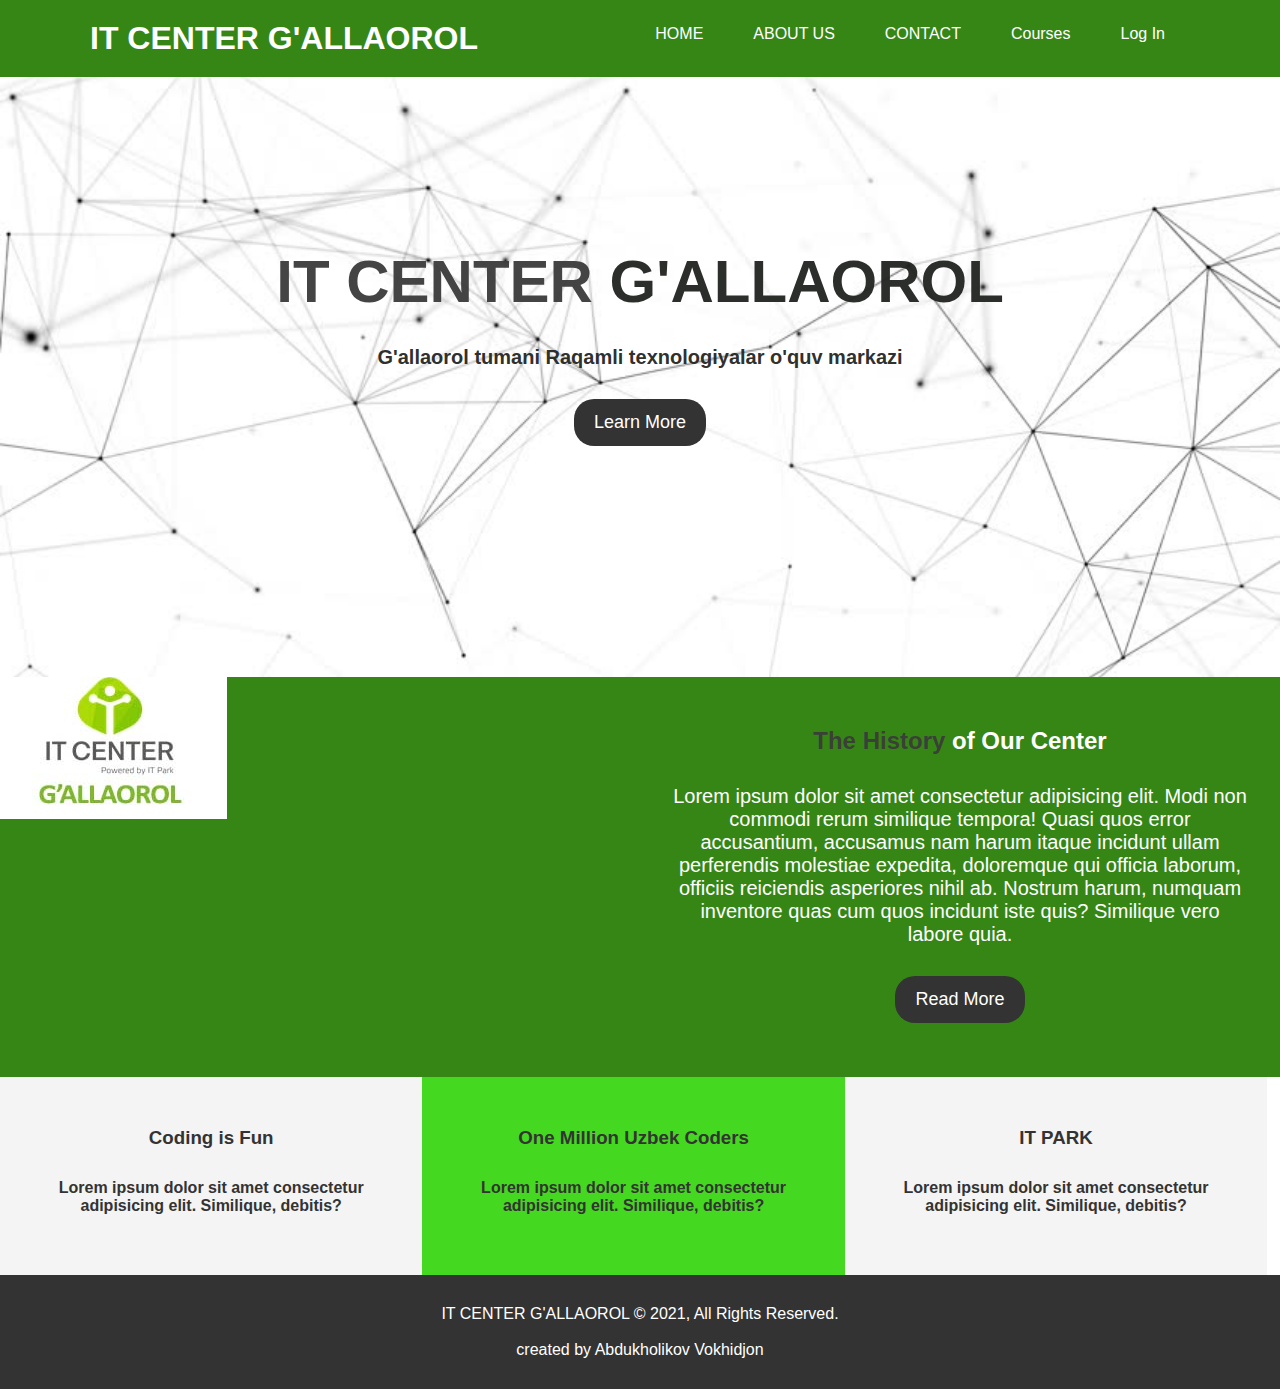
<file: index.html>
<!DOCTYPE html>
<html>
    <head>
        <meta http-equiv="X-UA-Compatible" content=="IE=edge"/>
        <meta name="google" value="notranslate"/>
        <title>
            IT CENTER G'ALLAOROL
        </title>

        
        <link rel="stylesheet" href="css/style.css">
    </head>
    <body>
        <header>
            <nav id="navbar"> 
                <div class="container">
                    <h1 class="logo">
                        <a href="#"> 
                            IT CENTER G'ALLAOROL
                        </a>
                    </h1>
                    <ul>
                        <li> <a href="#" class="current">HOME</a></li>
                        <li> <a href="about.html">ABOUT US</a></li> 
                        <li> <a href="contact.html">CONTACT</a></li>
                        <li> <a href="courses.html">Courses</a></li>
                        <li> <a href="login.html">Log In</a></li>
                    </ul>

                </div>
            </nav>
            <div id="showcase">
                <div class="container">
                    <div class="showcase-content">
                        <h1>
                            <span class="text-primary">
                            IT CENTER 
                            </span>
                            G'ALLAOROL
                        </h1>
                        <p>
                           <b> G'allaorol tumani Raqamli texnologiyalar o'quv markazi</b>
                        </p>
                        <a href="about.html" class="btn">Learn More</a>
                    </div>
                    
                </div>

            </div>
        </header> 
        <section id="home-info"  class="bg-dark">
            <div class="info-image"></div>
            <div class="info-content">
                <h2>
                    <span class="text-primary">The History </span>
                    of Our Center
                </h2>
                <p>
                    Lorem ipsum dolor sit amet consectetur adipisicing elit. Modi non commodi rerum similique
                    tempora! Quasi quos error accusantium, accusamus nam harum itaque incidunt ullam perferendis
                     molestiae expedita, doloremque qui officia laborum, officiis reiciendis asperiores nihil ab. 
                    Nostrum harum, numquam inventore quas cum quos incidunt iste quis?
                    Similique vero labore quia.
                 </p>
                 <a href="history.html" class="btn btn-light">Read More</a>
            </div>


        </section>
        <section id="features">
            <div class="box bg-light" >
                <b class="icon1">
                    
                    <h3>Coding is Fun</h3>
                    <p> Lorem ipsum dolor sit amet consectetur adipisicing elit. Similique, debitis?</p>
                </b>
            </div>
            <div class="box bg-primary" >
                <b class="icon2">
                    <h3>One Million Uzbek Coders</h3>
                    <p> Lorem ipsum dolor sit amet consectetur adipisicing elit. Similique, debitis?</p>
                </b>
            </div>
            <div class="box bg-light" >
                <b class="icon3">
                    <h3>IT PARK </h3>
                    <p> Lorem ipsum dolor sit amet consectetur adipisicing elit. Similique, debitis?</p>
                </b>
            </div>
        </section>
        <div class="clr"></div>
        <footer id="main-footer">
            <p>
                IT CENTER G'ALLAOROL  &copy; 2021, All Rights Reserved. <br> <br> created by Abdukholikov Vokhidjon
            </p>
        </footer>
    </body>
</html>
</file>
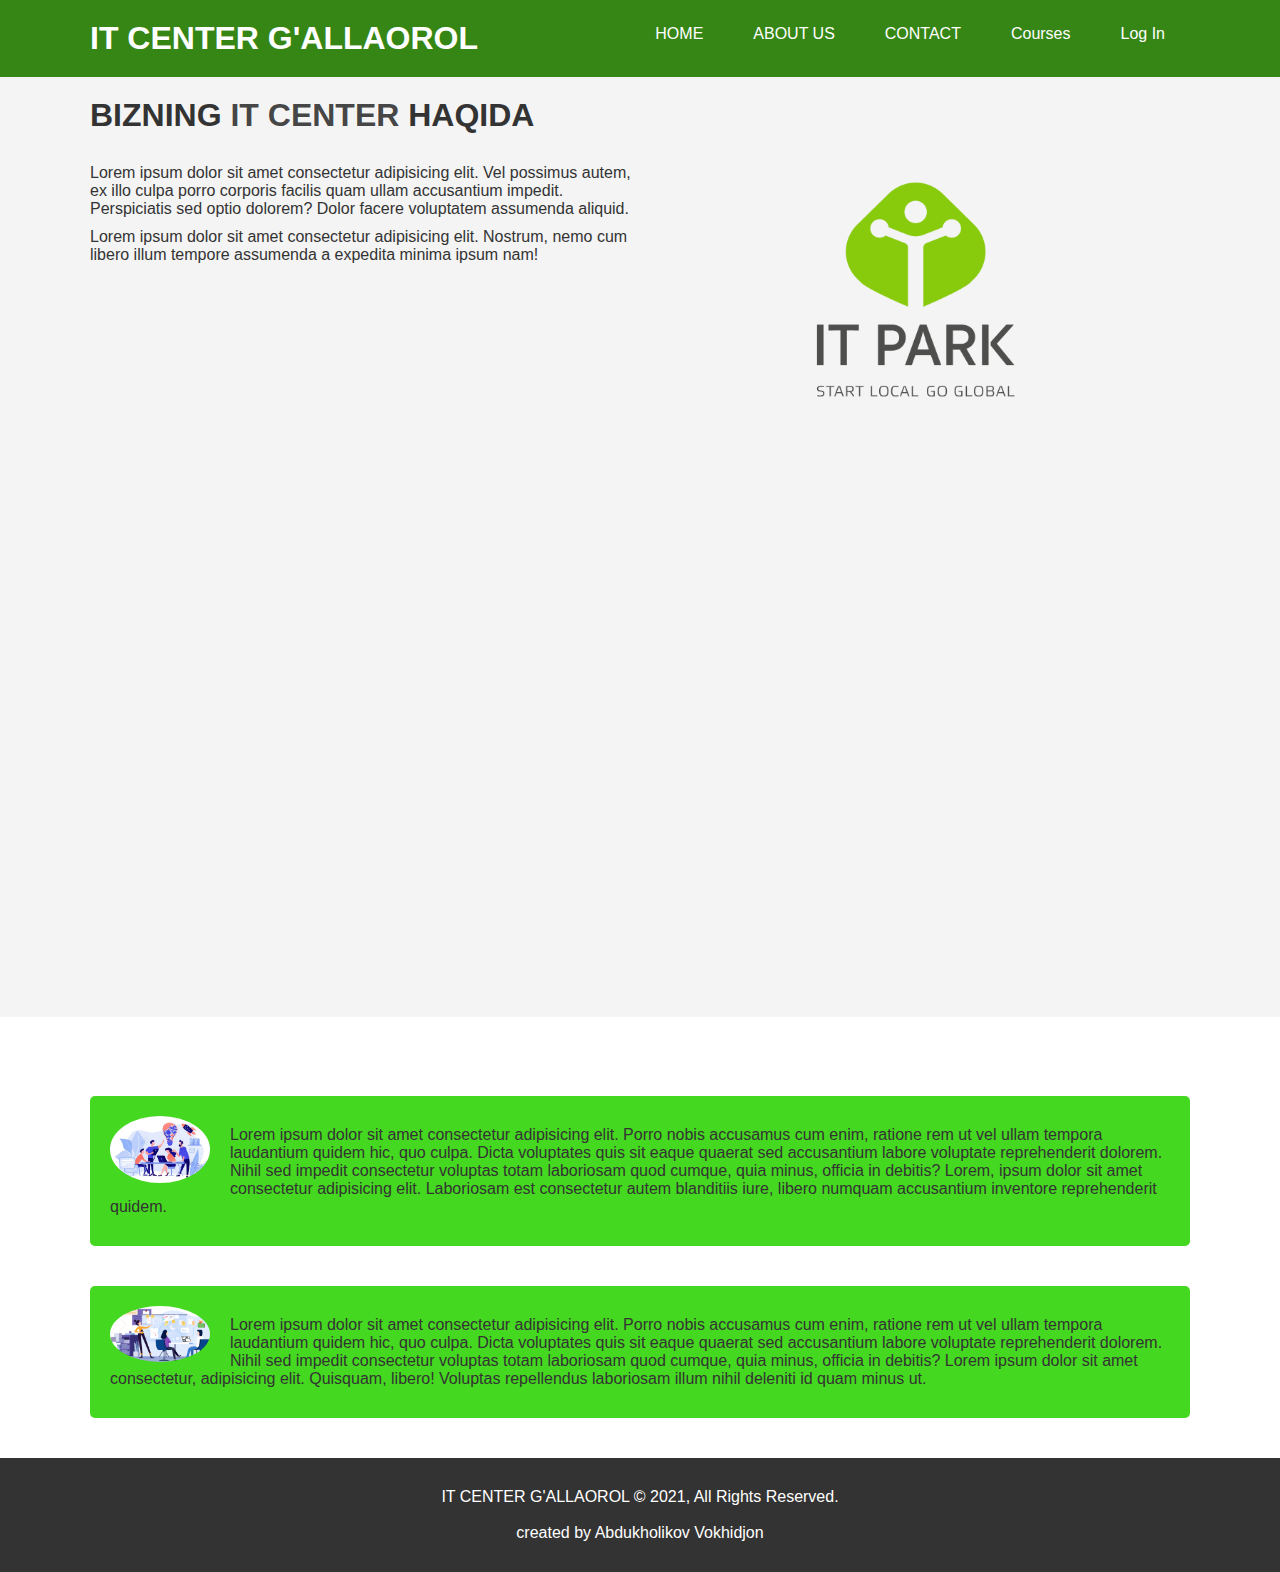
<file: about.html>
<html lang="en">
<head>
    <meta charset="UTF-8">
    <meta http-equiv="X-UA-Compatible" content="IE=edge">
    <meta name="viewport" content="width=device-width, initial-scale=1.0">
    <title>Biz haqimizda</title>
    <link rel="stylesheet" href="css/style.css">
</head>
<body>
    <header>
        <nav id="navbar"> 
            <div class="container">
                <h1 class="logo">
                    <a href="#"> 
                        IT CENTER G'ALLAOROL
                    </a>
                </h1>
                <ul>
                    <li> <a href="index.html" >HOME</a></li>
                    <li> <a href="about.html" class="current">ABOUT US</a></li> 
                    <li> <a href="contact.html">CONTACT</a></li>
                    <li> <a href="courses.html">Courses</a></li>
                    <li> <a href="login.html">Log In</a></li>
                </ul>

            </div>
        </nav>
        </header>


        <section id="about-info" class="bg-light">
            <div class="container">
                <div class="info-left">
                    <h1>
                        BIZNING
                        <span class="text-primary">
                            IT CENTER
                        </span>
                        HAQIDA
                    </h1>
                    <p>
                        Lorem ipsum dolor sit amet consectetur adipisicing elit.
                        Vel possimus autem, ex illo culpa porro corporis facilis quam
                         ullam accusantium impedit. Perspiciatis sed optio dolorem?
                          Dolor facere voluptatem assumenda aliquid.
                    </p>
                    <p>
                        Lorem ipsum dolor sit amet consectetur adipisicing elit. 
                        Nostrum, nemo cum libero illum tempore assumenda a expedita minima ipsum nam!
                    </p>

                </div>
                <div class="info-right">
                    <img src="./img/icon3.png" alt="icon3">

                </div>
            </div>

        </section>
        <div class="clr">

        </div>
        <section id='testimonials'>
            <div class="container">
                    <h2>What Our Guest Say</h2>
                    <div class="testimonial bg-primary">
                        <img src="img/22.jpg" alt="illustrate">
                        <p>
                            Lorem ipsum dolor sit amet consectetur adipisicing elit. 
                            Porro nobis accusamus cum enim, ratione rem ut vel ullam tempora
                             laudantium quidem hic, quo culpa. Dicta voluptates quis sit eaque 
                             quaerat sed accusantium labore voluptate reprehenderit dolorem.
                              Nihil sed impedit consectetur voluptas totam laboriosam quod cumque,
                               quia minus, officia in debitis? Lorem, ipsum dolor sit amet consectetur
                                adipisicing elit. Laboriosam est consectetur autem blanditiis iure, libero
                                 numquam accusantium inventore reprehenderit quidem.
                        </p>

                    </div>
                    <div class="testimonial bg-primary">
                        <img src="img/illustrate.jpg" alt="illustration">
                        <p>
                            Lorem ipsum dolor sit amet consectetur adipisicing elit. 
                            Porro nobis accusamus cum enim, ratione rem ut vel ullam tempora
                             laudantium quidem hic, quo culpa. Dicta voluptates quis sit eaque 
                             quaerat sed accusantium labore voluptate reprehenderit dolorem.
                              Nihil sed impedit consectetur voluptas totam laboriosam quod cumque,
                               quia minus, officia in debitis? Lorem ipsum dolor sit amet consectetur, 
                               adipisicing elit. Quisquam, libero! Voluptas repellendus laboriosam illum 
                               nihil deleniti id quam minus ut.
                        </p>

                    </div>
            </div>

        </section>

        <footer id="main-footer">
            <p>
                IT CENTER G'ALLAOROL  &copy; 2021, All Rights Reserved. <br> <br> created by Abdukholikov Vokhidjon
            </p>
        </footer>
    
</body>
</html>
</file>
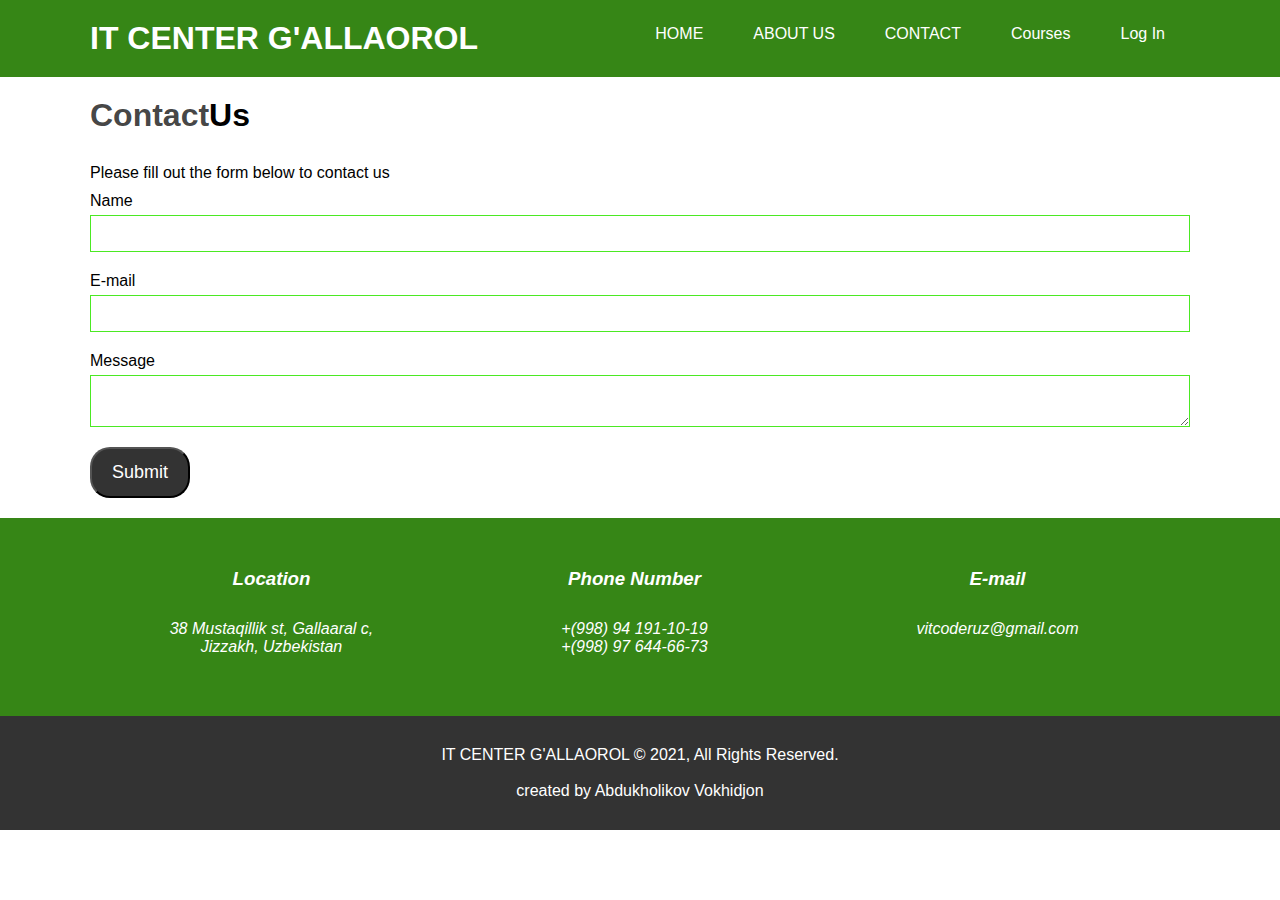
<file: contact.html>
<html lang="en">
<head>
    <meta charset="UTF-8">
    <meta http-equiv="X-UA-Compatible" content="IE=edge">
    <meta name="viewport" content="width=device-width, initial-scale=1.0">
    <title>Biz haqimizda</title>
    <link rel="stylesheet" href="css/style.css">
</head>
<body>
    <header>
        <nav id="navbar"> 
            <div class="container">
                <h1 class="logo">
                    <a href="#"> 
                        IT CENTER G'ALLAOROL
                    </a>
                </h1>
                <ul>
                    <li> <a href="index.html" >HOME</a></li>
                    <li> <a href="about.html" >ABOUT US</a></li> 
                    <li> <a href="contact.html" class="current">CONTACT</a></li>
                    <li> <a href="courses.html">Courses</a></li>
                    <li> <a href="login.html">Log In</a></li>
                </ul>

            </div>
        </nav>
        </header>
        <section id="contact-form">
            <div class="container">
                <h1><span class='text-primary'>Contact</span>Us</h1>
                    <p>
                        Please fill out the form below to contact us
                    </p>
                    <form>
                        <div class="form-group">
                            <label for="name">Name</label>
                            <input type="text" id="name" name='name'/>

                        </div>
                        <div class="form-group">
                            <label for="email">E-mail</label>
                            <input type="text" id="email" name='email'/>
                        </div>
                        <div class="form-group">
                            <label for="message">Message</label>
                            <textarea type="text" id="message" name='message'> </textarea>
                        </div>
                        <button class="btn">Submit</button>



                    </form>
            </div>

        </section>

        <section id="contact-info" class="bg-dark">
            <div class="container">
                <div class="box" >
                    <i class="fas fa-hotel fa-3x">
                        <h3>Location</h3>
                        <p>38 Mustaqillik st, Gallaaral c, Jizzakh, Uzbekistan</p>
                    </i>
                </div>
                <div class="box" >
                    <i class="fas fa-phone fa-3x">
                        <h3>Phone Number</h3>
                        <p>+(998) 94 191-10-19 <br>+(998) 97 644-66-73</p>
                    </i>
                </div>
                <div class="box" >
                    <div class="clr"></div>
                    <i class="fas fa-hotel fa-3x">
                        <h3>E-mail</h3>
                        <p>vitcoderuz@gmail.com</p>
                    </i>
                </div>
            </div>


        </section>


        
        <footer id="main-footer">
            <p>
                IT CENTER G'ALLAOROL  &copy; 2021, All Rights Reserved. <br> <br> created by Abdukholikov Vokhidjon
            </p>
        </footer>
    
</body>
</html>
</file>
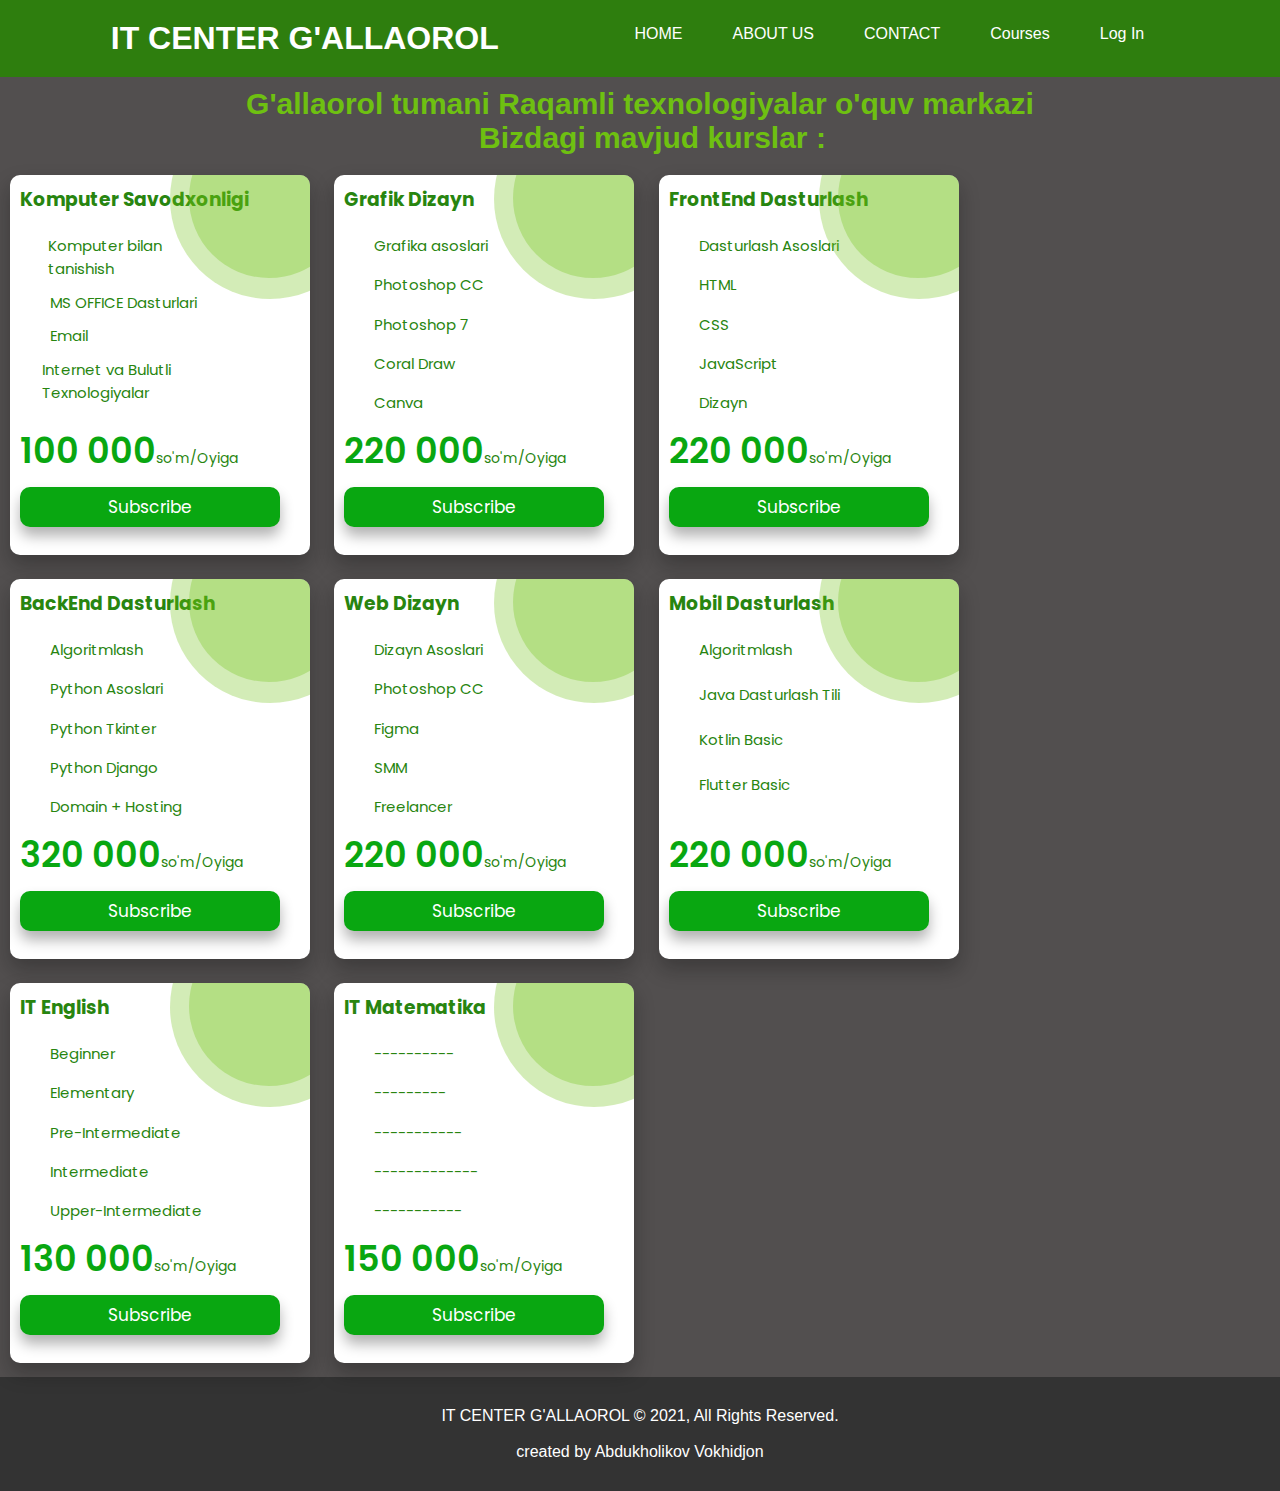
<file: courses.html>
<html lang="en">
<head>
    <meta charset="UTF-8">
    <meta http-equiv="X-UA-Compatible" content="IE=edge">
    <meta name="viewport" content="width=device-width, initial-scale=1.0">
    <title>IT Markaz Kurslari</title>
    <link rel="stylesheet" href="css/stylecard.css">
    
</head>
<body>
    <header>
        <nav id="navbar"> 
            <div class="container">
                <h1 class="logo">
                    <a href="#"> 
                        IT CENTER G'ALLAOROL
                    </a>
                </h1>
                <ul>
                    <li> <a href="index.html">HOME</a></li>
                    <li> <a href="about.html">ABOUT US</a></li> 
                    <li> <a href="contact.html">CONTACT</a></li>
                    <li> <a href="courses.html" class="current">Courses</a></li>
                    <li> <a href="login.html">Log In</a></li>
                </ul>

            </div>
        </nav>
        
        <p class="bb">
            <b> G'allaorol tumani Raqamli texnologiyalar o'quv markazi <br>
                &nbsp;&nbsp; Bizdagi mavjud kurslar :
            </b>
         </p>
    </header> 

    <div class="card">
        <h3>Komputer Savodxonligi</h3>
        <div class="details">
            <ul>
                <li>
                    <i class="fas fa-check">
                    </i>
                    Komputer bilan tanishish
                </li>
                <li>
                    <i class="fas fa-check">
                    </i>
                    MS OFFICE Dasturlari
                </li>
                <li>
                    <i class="fas fa-check">
                    </i>
                     Email
                </li>
                <li>
                    <i class="fas fa-check">
                    </i>
                    Internet va Bulutli Texnologiyalar
                </li>
                <li>
                    <i class="fas fa-check">
                    </i>
                
                </li>
            </ul>
        </div>
        <p>
            <span>100 000</span>so'm/Oyiga
        </p>
        <button class="button">Subscribe</button>
        <div class="savod">

        </div>

    </div>
    <div class="card">
        <h3>Grafik Dizayn</h3>
        <div class="details">
            <ul>
                <li>
                    <i class="fas fa-check">
                    </i>
                    Grafika asoslari
                </li>
                <li>
                    <i class="fas fa-check">
                    </i>
                    Photoshop CC 
                </li>
                <li>
                    <i class="fas fa-check">
                    </i>
                    Photoshop 7
                </li>
                <li>
                    <i class="fas fa-check">
                    </i>
                    Coral Draw
                </li>
                <li>
                    <i class="fas fa-check">
                    </i>
                    Canva
                </li>
            </ul>
        </div>
        <p>
            <span>220 000</span>so'm/Oyiga
        </p>
        <button class="button">Subscribe</button>

    </div>
    <div class="card">
        <h3>FrontEnd Dasturlash</h3>
        <div class="details">
            <ul>
                <li>
                    <i class="fas fa-check">
                    </i>
                    Dasturlash Asoslari
                </li>
                <li>
                    <i class="fas fa-check">
                    </i>
                    HTML
                </li>
                <li>
                    <i class="fas fa-check">
                    </i>
                    CSS
                </li>
                <li>
                    <i class="fas fa-check">
                    </i>
                    JavaScript
                </li>
                <li>
                    <i class="fas fa-check">
                    </i>
                    Dizayn
                </li>
            </ul>
        </div>
        <p>
             <span>220 000</span>so'm/Oyiga
        </p>
        <button class="button">Subscribe</button>

    </div>
    <div class="card">
        <h3>BackEnd Dasturlash</h3>
        <div class="details">
            <ul>
                <li>
                    <i class="fas fa-check">
                    </i>
                    Algoritmlash
                </li>
                <li>
                    <i class="fas fa-check">
                    </i>
                    Python Asoslari
                </li>
                <li>
                    <i class="fas fa-check">
                    </i>
                    Python Tkinter
                </li>
                <li>
                    <i class="fas fa-check">
                    </i>
                    Python Django 
                </li>
                <li>
                    <i class="fas fa-check">
                    </i>
                    Domain + Hosting
                </li>
            </ul>
        </div>
        <p>
             <span>320 000</span>so'm/Oyiga
        </p>
        <button class="button">Subscribe</button>

    </div>
    <div class="card">
        <h3>Web Dizayn</h3>
        <div class="details">
            <ul>
                <li>
                    <i class="fas fa-check">
                    </i>
                    Dizayn Asoslari
                </li>
                <li>
                    <i class="fas fa-check">
                    </i>
                    Photoshop CC
                </li>
                <li>
                    <i class="fas fa-check">
                    </i>
                    Figma 
                </li>
                <li>
                    <i class="fas fa-check">
                    </i>
                    SMM
                </li>
                <li>
                    <i class="fas fa-check">
                    </i>
                    Freelancer
                </li>
            </ul>
        </div>
        <p>
            <span>220 000</span>so'm/Oyiga
        </p>
        <button class="button">Subscribe</button>

    </div>
    <div class="card">
        <h3>Mobil Dasturlash</h3>
        <div class="details">
            <ul>
                <li>
                    <i class="fas fa-check">
                    </i>
                    Algoritmlash
                </li>
                <li>
                    <i class="fas fa-check">
                    </i>
                    Java Dasturlash Tili
                </li>
                <li>
                    <i class="fas fa-check">
                    </i>
                    Kotlin Basic
                </li>
                <li>
                    <i class="fas fa-check">
                    </i>
                    Flutter Basic
                </li>
                <li>
                    <i class="fas fa-check">
                    </i>
                    
                </li>
            </ul>
        </div>
        <p>
            <span>220 000</span>so'm/Oyiga
        </p>
        <button class="button">Subscribe</button>

    </div>
    <div class="card">
        <h3>IT English</h3>
        <div class="details">
            <ul>
                <li>
                    <i class="fas fa-check">
                    </i>
                    Beginner
                </li>
                <li>
                    <i class="fas fa-check">
                    </i>
                    Elementary
                </li>
                <li>
                    <i class="fas fa-check">
                    </i>
                    Pre-Intermediate
                </li>
                <li>
                    <i class="fas fa-check">
                    </i>
                    Intermediate
                </li>
                <li>
                    <i class="fas fa-check">
                    </i>
                    Upper-Intermediate
                </li>
            </ul>
        </div>
        <p>
            <span>130 000</span>so'm/Oyiga
        </p>
        <button class="button">Subscribe</button>

    </div>
    <div class="card">
        <h3>IT Matematika</h3>
        <div class="details">
            <ul>
                <li>
                    <i class="fas fa-check">
                    </i>
                    ----------
                </li>
                <li>
                    <i class="fas fa-check">
                    </i>
                    ---------
                </li>
                <li>
                    <i class="fas fa-check">
                    </i>
                    -----------
                </li>
                <li>
                    <i class="fas fa-check">
                    </i>
                    -------------
                </li>
                <li>
                    <i class="fas fa-check">
                    </i>
                    -----------
                </li>
            </ul>
        </div>
        <p>
            <span>150 000</span>so'm/Oyiga
        </p>
        <button class="button">Subscribe</button>

    </div>
    <footer id="main-footer">
        <p>
            IT CENTER G'ALLAOROL  &copy; 2021, All Rights Reserved. <br> <br> created by Abdukholikov Vokhidjon
        </p>
    </footer>
</body>
</html>
</file>
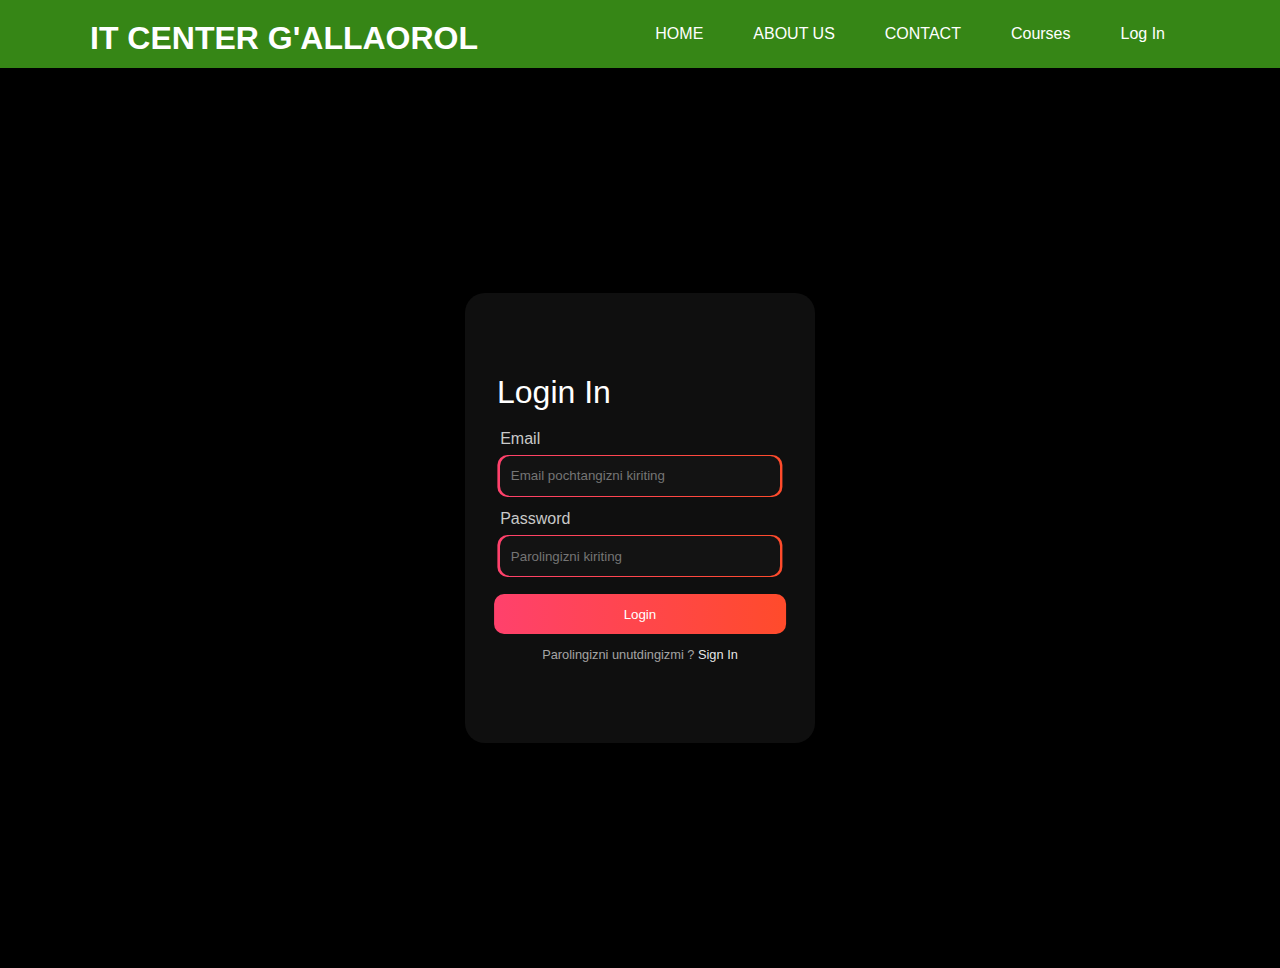
<file: login.html>
<html lang="en">
<head>
    <meta charset="UTF-8">
    <meta http-equiv="X-UA-Compatible" content="IE=edge">
    <meta name="viewport" content="width=device-width, initial-scale=1.0">
    <title>Log In</title>
    <link rel="stylesheet" href="css/login.css">
</head>
<body>
    <header>
        <nav id="navbar"> 
            <div class="container">
                <h1 class="logo">
                    <a href="#"> 
                        IT CENTER G'ALLAOROL
                    </a>
                </h1>
                <ul>
                    <li> <a href="index.html" >HOME</a></li>
                    <li> <a href="about.html">ABOUT US</a></li> 
                    <li> <a href="contact.html">CONTACT</a></li>
                    <li> <a href="courses.html">Courses</a></li>
                    <li> <a href="login.html" class="current">Log In</a></li>
                </ul>

            </div>
        </nav>
       
    </header> 
    <div class="bdy">
    <div class="container2">
        <p class="heading">Login In        </p>
        <div class="box">
        <p>Email</p>
        <div>
            <input type="email" name="" id="" placeholder="Email pochtangizni kiriting">
        </div>
        </div>
    <div class="box">
        <p>Password</p>
        <div>
            <input type="password" name="" id="" placeholder="Parolingizni kiriting">
        </div>
    </div>
    <button class="loginBtn">
        Login
    </button>
    <p class="text"> Parolingizni unutdingizmi ? <a href="index.html">Sign In</a> </p>
</div>
</div>
    
</body>
</html>
</file>
<file: css/style.css>
*{
    margin: 0;
    padding: 0;
    box-sizing: border-box; 
}

html, body
{
font-family: sans-serif;


}

a{
    color:#333;
    text-decoration: none; 
}


h1, h2, h3{
padding-bottom: 20px;

}

p{
    margin: 10px  0;
}

#navbar{
    background-color: rgba(44, 128, 10, 0.952);
    color: #fff;
    overflow:auto;

}

#navbar a {
    color: #fff;
}

#navbar h1 {
float: left;
padding-top: 20px;

    
}

#navbar ul {
    float:right;
    list-style: none;
}

#navbar ul li {
    float: left;

}

#navbar ul li a {
    display : inline-block;
    padding: 25px;

}

#navbar ul li a:hover{
    background-color:rgb(75, 233, 35) ;
}
#navbar ul li a:current{
    background-color: rgb(75, 233, 35);
    color: rgb(20, 20, 20);


}

.container{
    max-width: 1100px;
    margin: auto;
}

.text-primary{
    color: rgba(59, 59, 59, 0.952);
}

.lead{
    font-size: 20px;

}

.btn{
    display: inline-block;
    font-size: 18px;
    color: #fff;
    background-color: #333;
    padding: 13px  20px;
    border-radius: 20px;
    cursor: pointer;
}

.btn:hover {
    background-color:rgb(69, 216, 32) ;
    color: #333;
}

.btn-light {
    background-color: #333;
    color: #fff;

}

.btn-dark {
    background-color: #333;
    color: #fff;

}

.bg-dark{
    background-color: rgba(44, 128, 10, 0.952);
    color: #fff;
}

.bg-light{
    background-color: #f4f4f4;
    color: #333;

}

.bg-primary{
    background-color:rgb(69, 216, 32) ;
    color: #333;

}

.clr{
    clear: both;
}


/* Showcase section */
#showcase{
    background-image: url('../img/itc.jpg');
    background-repeat: no-repeat;
    background-position: center;
    background-size: cover;
    height: 600px;

}

#showcase .showcase-content{
    text-align: center;
    color: rgba(34, 36, 33, 0.952);
    padding-top: 170px;

}

#showcase h1
{
    font-size: 60px;
}

#showcase p{
    padding-bottom: 20px;
    font-size: 20px;
    font-style:inherit;
}

#home-info{
    height: 400px;
}
#home-info .info-image{
    float: left;
    width: 500px;
    height: 400px;
    background-image: url('../img/11.jpg');
    background-repeat: no-repeat;
}

#home-info .info-content{
    float: right;
    width: 50%;
    height: 100;
    text-align: center;
    padding: 50px  30px;
}


#home-info .info-content p{
    padding-bottom: 20px;
    font-size: 20px;

}

/* Features section */

.box{
    width:33% ;
    float: left;
    padding: 50px;
    text-align: center;
}

.box b{
    margin-bottom: 10px;
    
}

#main-footer{
    text-align: center;
    background-color: #333;
    color: #fff;
    padding: 20px;
}



/* About us page*/

#about-info{
    padding: 20px 0 ;
    display: inline-block;
    width: 100%;
}

#about-info .info-right{
    float: right;
    width: 50%;
    min-height: 100%;

}

#about-info .info-right img{
    display: block;
    margin: auto;
    width: 70%;
    border-radius: 50%;
}

#about-info .info-left{
    float: left;
    width: 50%;
    min-height: 100%;
}

/*testination*/

#testimonial{
    height: 600px;
    padding-top: 100px;
    background-image: url('../img/СА1.jpg');
    background-repeat: no-repeat;
    background-size: cover;

}

#testimonials h2{
color: #fff;
text-align: center;
padding-bottom: 40px;
font-size: 34px;
}

#testimonials .testimonial{
    padding: 20px;
    margin-bottom: 40px;
    border-radius: 5px;
    opacity: 0.9px;

}

#testimonials .testimonial img{
    width: 100px;
    float: left;
    margin-right: 20px;
    border-radius: 55%;
}

/*contact us page*/
#contact-form{
    padding: 20px 0;
}

#contact-form h1{
    font-size: 32px;
}
#contact-form  .form-group{
    margin-bottom: 20px;
}

#contact-form label{
    display: block;
    margin-bottom: 5px;

}

#contact-form input,
#contact-form textarea{
    width: 100%;
    padding: 10px;
    border: 1px solid rgb(75, 233, 35)
}

#contact-info{
    display: inline-block;
    width: 100%;
}
</file>
<file: css/stylecard.css>
@import url('http://fonts.googleapis.com/css2?family=Poppins&display=swap');
*{
    margin: 0;
    padding: 0;
    box-sizing:border-box;
}
html, body
{
font-family: sans-serif;
background-color: rgb(82, 79, 79);

}
a{
    color:#333;
    text-decoration: none; 
}

h1, h2, h3{
padding-bottom: 20px;

}

p{
    margin: 10px  0;
}

#navbar{
    background-color: rgba(44, 128, 10, 0.952);
    color: #fff;
    overflow:auto;

}

#navbar a {
    color: #fff;
}

#navbar h1 {
float: left;
padding-top: 20px;

    
}

#navbar ul {
    float:right;
    list-style: none;
}

#navbar ul li {
    float: left;

}

#navbar ul li a {
    display : inline-block;
    padding: 25px;

}

#navbar ul li a:hover{
    background-color:rgb(75, 233, 35) ;
}
#navbar ul li a:current{
    background-color: rgb(75, 233, 35);
    color: rgb(20, 20, 20);


}
.bb{
    font-size: 30px;
    text-align: center;
    color: #6ec011;
}

.container{
    width: 100%;
    display: flex;
    justify-content: space-evenly;
    margin: auto;

}
.lead{
    font-size: 20px;

}
.card{
    position:relative;
    width: 300px;
    height: 380px;
    background: rgb(255, 255, 255);
    box-shadow: 0 10px 20px rgba(13, 14, 13, 0.3);
    border-radius: 10px;
    display:inline-block;
    flex-direction: column;
    justify-content: space-evenly;
    padding-left: 20px;
    font-family: 'Poppins', sans-serif;
    overflow: hidden;
    margin: 10px;
    padding: 10px;

}
.card .savod{
 url("img/ks.jpeg");
}

.card::after , .card::before{
    content: "";
    position: absolute;
    border-radius: 50%;
    background: #6ec011;
    opacity: .3;

}
.card::after{
    top: -20%;
    right: -20%;
    width: 200px;
    height: 200px;
}
.card::before{
    top: -15%;
    right: -13%;
    width: 160px;
    height: 160px;

}
.card{
    color: #288510;
}
.details ul{
    width: 200px;
    height: 180px;
    list-style: none;
    display: flex;
    flex-direction: column;
    justify-content: space-between;

}
.details ul li{
    display: flex;
    align-items: center;
    font-size: 15px;

}

.details i{
 width: 30px;
    display: block;
}
.fa-check{
    color: #47d147;

}
.fa-times{
    color: #ff3333
}
.card p{
    font-size: 14px;
}
.card p span{
    font-size: 35px;
    font-weight: 600;
    color: #09a711;
    
}
button{

    width: 260px;
    height: 40px;
    font-size: 17px;
    border-radius: 10px;
    border: none;
    color: #fff;
    background: #09a711;
    font-family: "Poppins" , sans-serif;
    box-shadow: 0 9px 14px rgba(0, 0,0,.3);
}
.button:hover{
    background:#fff ;
    color: #09a711;

}
.button-light {
    background-color: #333;
    color: #fff;

}
#main-footer{
    text-align: center;
    background-color: #333;
    color: #fff;
    padding: 20px;
}
</file>
<file: css/login.css>
*{
    margin: 0;
    padding: 0;
    box-sizing: border-box; 
    font-family: 'Poppins', sans-serif;
}

.bdy
{
display: flex;
justify-content: center;
align-items: center;
height: 100vh;
background: black;
}

a{
    color:#333;
    text-decoration: none; 
}


#navbar{
    background-color: rgba(44, 128, 10, 0.952);
    color: #fff;
    overflow:auto;

}

#navbar a {
    color: #fff;
}

#navbar h1 {
float: left;
padding-top: 20px;

    
}

#navbar ul {
    float:right;
    list-style: none;
}

#navbar ul li {
    float: left;

}

#navbar ul li a {
    display : inline-block;
    padding: 25px;

}

#navbar ul li a:hover{
    background-color:rgb(75, 233, 35) ;
}
#navbar ul li a:current{
    background-color: rgb(75, 233, 35);
    color: rgb(20, 20, 20);


}

.container{
    max-width: 1100px;
    margin: auto;
       
}
.container2{
    background: rgb(15, 15, 15);
    width: 350px;
    height: 450px;
    border-radius: 20px;
    display: flex;
    justify-content: center;
    flex-direction: column;
    color: white;
    padding: 2em;
}
.heading{
    font-size: 2em;
    margin-bottom: 0.5em;

}
.box{
    margin: 0.2em;

}
.container2 .box p{
    color: rgba(255, 255, 255, 0.781);

}
.container2 .box div{
    position: relative;
    width: 100%;
    height: 40px;
    margin: 0.5em 0;
}
.container2 .box input{
    position: absolute;
    width: 100%;
    height: 100%;
    background: rgb(19, 19, 19);
    color: white;
    border:none;
    outline: none;
    padding-left: 0.8em;
    border-radius: 10px;
    transition: all .4s;

}
.container2 .box input:focus::placeholder{
color: white;
}
.container2 .box div::before{
    content: "";
    position: absolute;
    top: 50%;
    left: 50%;
    transform: translate(-50%,-50%);
    width: 102%;
    height: 105%;
    border-radius: 10px;
    background: linear-gradient(to right, #ff416c, #ff4b2b);
}
.loginBtn{
    width: 102%;
    height: 40px;
    border: none;
    border-radius: 10px;
    margin: 0.5em 0;
    transform: translate(-1%);
    cursor:pointer;
    color: white;
    background: linear-gradient(to right, #ff416c, #ff4b2b);
    transition: all .4s;
}
.loginBtn:hover{
    transform: translate(-1%,5%);
    box-shadow: 0 0 10px #ff146d65;
}
.text{
    font-size: 00.8em;
    margin-top: 00.5em;
    text-align: center;
    color: rgba(255, 255, 255, 0.623);
}
.text a{
    color: rgba(255, 255, 255, 0.911);
}
.text-primary{
    color: rgba(59, 59, 59, 0.952);
}

.lead{
    font-size: 20px;

}

@import url('http://fonts.googleapis.com/css2?family=Poppins&display=swap');
</file>
